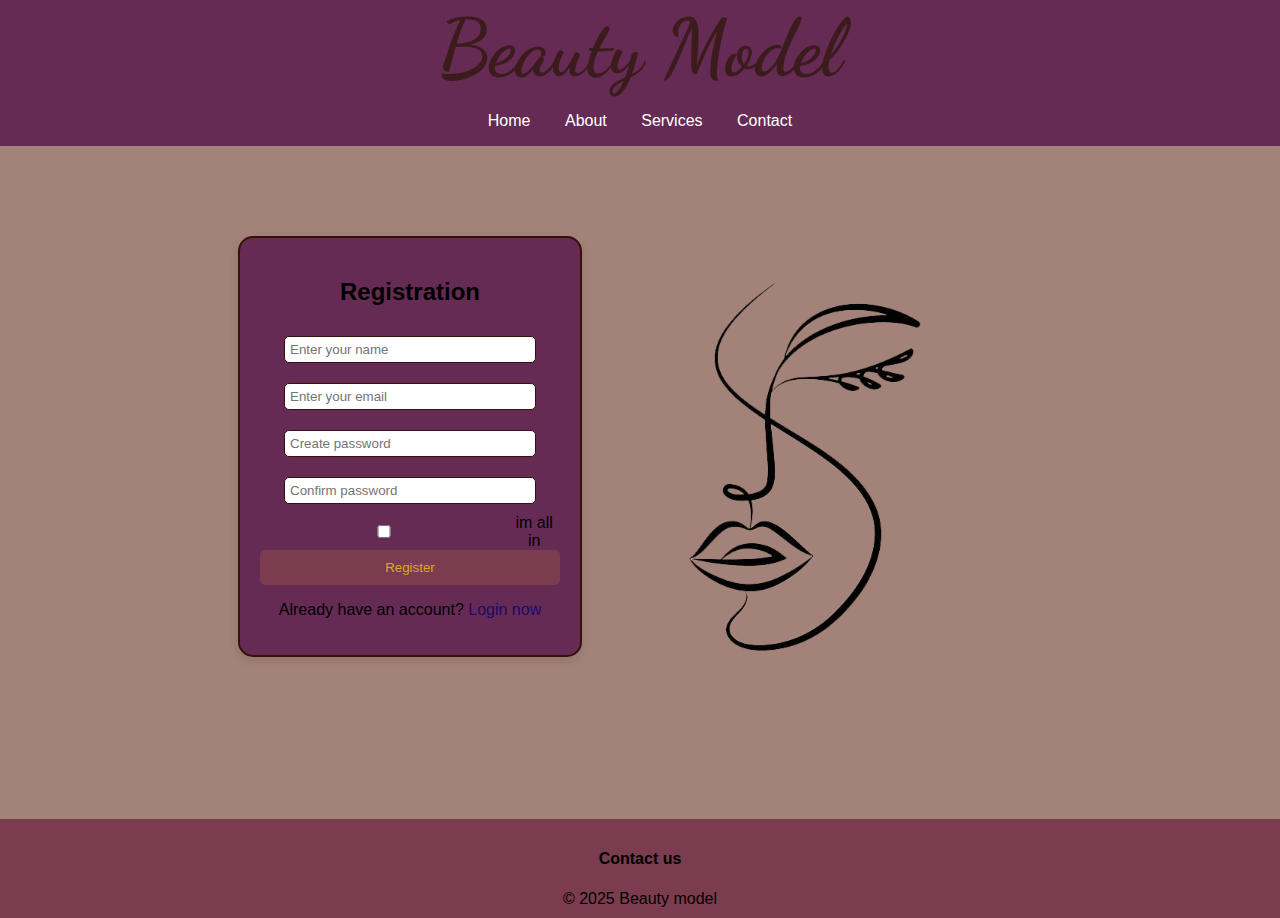
<file: index.html>
<!DOCTYPE html>
<html lang="en">
<head>
    <title>beaty model</title>


    <link rel="stylesheet" href="index.css">

    <link rel="preconnect" href="https://fonts.googleapis.com">
    <link rel="preconnect" href="https://fonts.gstatic.com" crossorigin>
    <link href="https://fonts.googleapis.com/css2?family=Dancing+Script:wght@400;700&display=swap" rel="stylesheet">
    
    <link rel="icon" href="image.png" type="image/png" >


    <header>

        <h1>Beauty Model</h1>
    
        <nav>
         <ul>
             <li><a href="#">Home</a></li>
             <li><a href="#">About</a></li>
             <li><a href="#">Services</a></li>
             <li><a href="#">Contact</a></li>
           </ul>
         </nav> 
         
     
     </header>

</head>

<body>
<br>


 <div class="container"> 

    
    <div id="box1">

        <h2>Registration</h2>

        <form>

            <input type="text" placeholder="Enter your name"  minlength="5" required>
            <input type="email" placeholder="Enter your email" required >
            <input type="password" placeholder="Create password"  minlength="7" maxlength="15" required>
            <input type="password" placeholder="Confirm password" minlength="7" maxlength="15" required>
            <label>  
                <input type="checkbox" required>im all in
            </label>
           <a href="complete.html"> <button type="submit">Register</button>
           </a> 
        </form>

        <p>Already have an account? <a href="login.html">Login now</a></p>

    </div>
<img src="2.png" alt="Image" class="side-image">

</div>
   
<br>


<br>
<br>
<br>
<br>


    <footer style="background-color: rgb(124, 60, 80);">
        <h4>Contact us</h4>
        &copy; 2025 Beauty model<br>
      
    </footer>


</body>
</html>
</file>
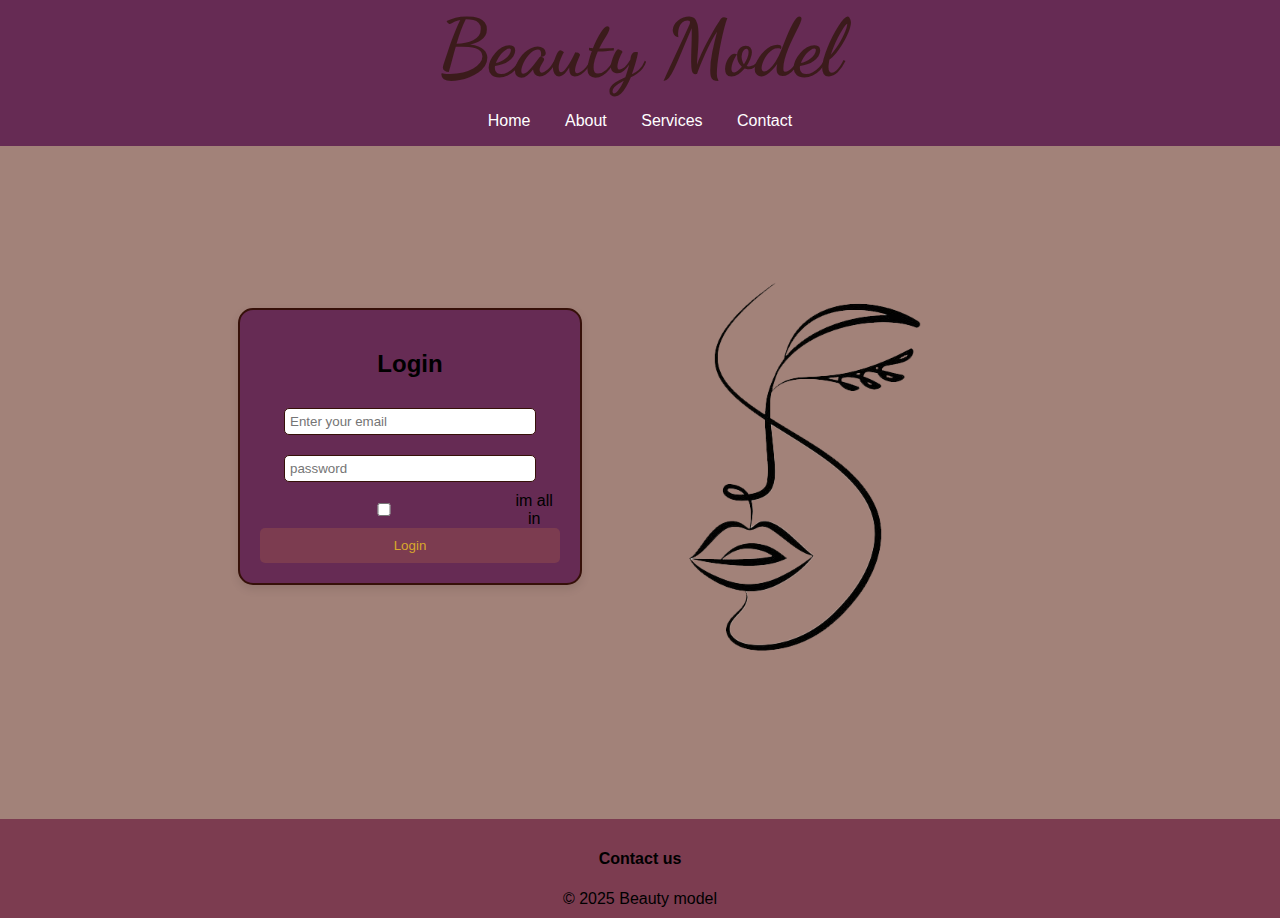
<file: login.html>
<!DOCTYPE html>
<html lang="en">
<head>
    <title>login-Beauty model</title>


    <link rel="stylesheet" href="index.css">

    <link rel="preconnect" href="https://fonts.googleapis.com">
    <link rel="preconnect" href="https://fonts.gstatic.com" crossorigin>
    <link href="https://fonts.googleapis.com/css2?family=Dancing+Script:wght@400;700&display=swap" rel="stylesheet">
    
    <link rel="icon" href="login.css" type="image/png" >


    <header>

        <h1>Beauty Model</h1>
    
        <nav>
         <ul>
             <li><a href="#">Home</a></li>
             <li><a href="#">About</a></li>
             <li><a href="#">Services</a></li>
             <li><a href="#">Contact</a></li>
           </ul>
         </nav> 
         
     
     </header>

</head>

<body>
<br>


 <div class="container"> 

    
    <div id="box1">

        <h2>Login</h2>

        <form>

            
            <input type="email" placeholder="Enter your email" required >
            <input type="password" placeholder="password"  minlength="7" maxlength="15" required>
           
            <label>  
                <input type="checkbox" required>im all in
            </label>
           <a href="complete.html"> <button type="submit">Login</button>
           </a> 
        </form>


    </div>
<img src="2.png" alt="Image" class="side-image">

</div>
   
<br>


<br>
<br>
<br>
<br>


    <footer style="background-color: rgb(124, 60, 80);">
        <h4>Contact us</h4>
        &copy; 2025 Beauty model<br>
      
    </footer>


</body>
</html>
</file>
<file: index.css>
body {
    background-color: rgb(162, 130, 121);
    font-family: 'Roboto', sans-serif;
    display: flex;
    flex-direction: column;
    align-items: center;
    justify-content: center;
    margin: 0;
}

header
{
    background-color: rgb(102, 43, 84);
    padding: 0px;
    text-align: center;
    width: 100%;
}
nav ul
{
 
   list-style: none; 
    padding: 0px;
  
}
nav ul li 
{
    display: inline;
    margin: 15px;
}
nav ul li a
{
    color: white;
    text-decoration: none;
    
}

h1 {
    font-family: 'Dancing Script', cursive;
    font-size: 5em;
    color: rgb(59, 27, 27);
    text-align: center;
    margin: auto;
   padding: 0px;
 
}

#box1 {
    background-color: rgb(102, 43, 84);
    border: 2px solid rgb(54, 16, 9);
    border-radius:15px;
    padding: 20px;
    box-shadow: 0 4px 10px rgba(0, 0, 0, 0.1);
    width: 300px;
    text-align: center;
    margin-top: auto;
    margin-bottom: auto;
    
}

#box2 h2 {
    margin-bottom: 20px;
}

input {
    width: 80%;
    padding: 5px;
    margin: 10px;
    border: 1px solid rgb(54, 16, 9);
    border-radius: 5px;
}

button {
    width: 100%;
    padding: 10px;
    background-color: rgb(124, 60, 80);
    color: rgb(217, 168, 44);
    border: none;
    border-radius: 5px;
    cursor: pointer;
}

button:hover {
    background-color: rgb(100, 50, 60);
}

footer {
   
    background-color: rgb(102, 43, 84);
    color: rgb(0, 0, 0);   
    text-align: center;
    width: 100%;  
    
    padding: 10px;
    margin-top: 20px;
}
div h2
{
    font-family: 'Franklin Gothic Medium', 'Arial Narrow', Arial, sans-serif;
}
div p a
{
    color: rgb(23, 11, 103);
    text-decoration: none ;
}
 div form label 
    {
        display: flex; 
        align-items: center; 
        margin-top:auto;
    }

    
.container {
    display: flex;
    align-items: flex-start; 
    justify-content: center;
    margin-top: 20px; 
  
}

.side-image {
    max-width: 450px; 
    height: auto; 
    margin-right: 10px; 
   
}
</file>
<file: login.css>
body {
    background-color: rgb(162, 130, 121);
    font-family: 'Roboto', sans-serif;
    display: flex;
    flex-direction: column;
    align-items: center;
    justify-content: center;
    margin: 0;
}

header
{
    background-color: rgb(102, 43, 84);
    padding: 0px;
    text-align: center;
    width: 100%;
}
nav ul
{
 
   list-style: none; 
    padding: 0px;
  
}
nav ul li 
{
    display: inline;
    margin: 15px;
}
nav ul li a
{
    color: white;
    text-decoration: none;
    
}

h1 {
    font-family: 'Dancing Script', cursive;
    font-size: 5em;
    color: rgb(59, 27, 27);
    text-align: center;
    margin: auto;
   padding: 0px;
 
}

#box1 {
    background-color: rgb(102, 43, 84);
    border: 2px solid rgb(54, 16, 9);
    border-radius:15px;
    padding: 20px;
    box-shadow: 0 4px 10px rgba(0, 0, 0, 0.1);
    width: 300px;
    text-align: center;
    margin-top: auto;
    margin-bottom: auto;
    
}

#box2 h2 {
    margin-bottom: 20px;
}

input {
    width: 80%;
    padding: 5px;
    margin: 10px;
    border: 1px solid rgb(54, 16, 9);
    border-radius: 5px;
}

button {
    width: 100%;
    padding: 10px;
    background-color: rgb(124, 60, 80);
    color: rgb(217, 168, 44);
    border: none;
    border-radius: 5px;
    cursor: pointer;
}

button:hover {
    background-color: rgb(100, 50, 60);
}

footer {
   
    background-color: rgb(102, 43, 84);
    color: rgb(0, 0, 0);   
    text-align: center;
    width: 100%;  
    
    padding: 10px;
    margin-top: 20px;
}
div h2
{
    font-family: 'Franklin Gothic Medium', 'Arial Narrow', Arial, sans-serif;
}
div p a
{
    color: rgb(23, 11, 103);
    text-decoration: none ;
}
 div form label 
    {
        display: flex; /* Keep it as flex to align items */
        align-items: center; /* Vertically center the checkbox and text */
        margin-top:auto; /* Add space above the label */
    }

    
.container {
    display: flex; /* Enable flexbox */
    align-items: flex-start; /* Align items at the start */
    justify-content: center; /* Center items horizontally */
    margin-top: 20px; /* Give some space from the header */
  
}

.side-image {
    max-width: 450px; /* Set a max width for the image */
    height: auto; /* Maintain aspect ratio */
    margin-right: 10px; /* Space between image and box */
   
}
</file>
